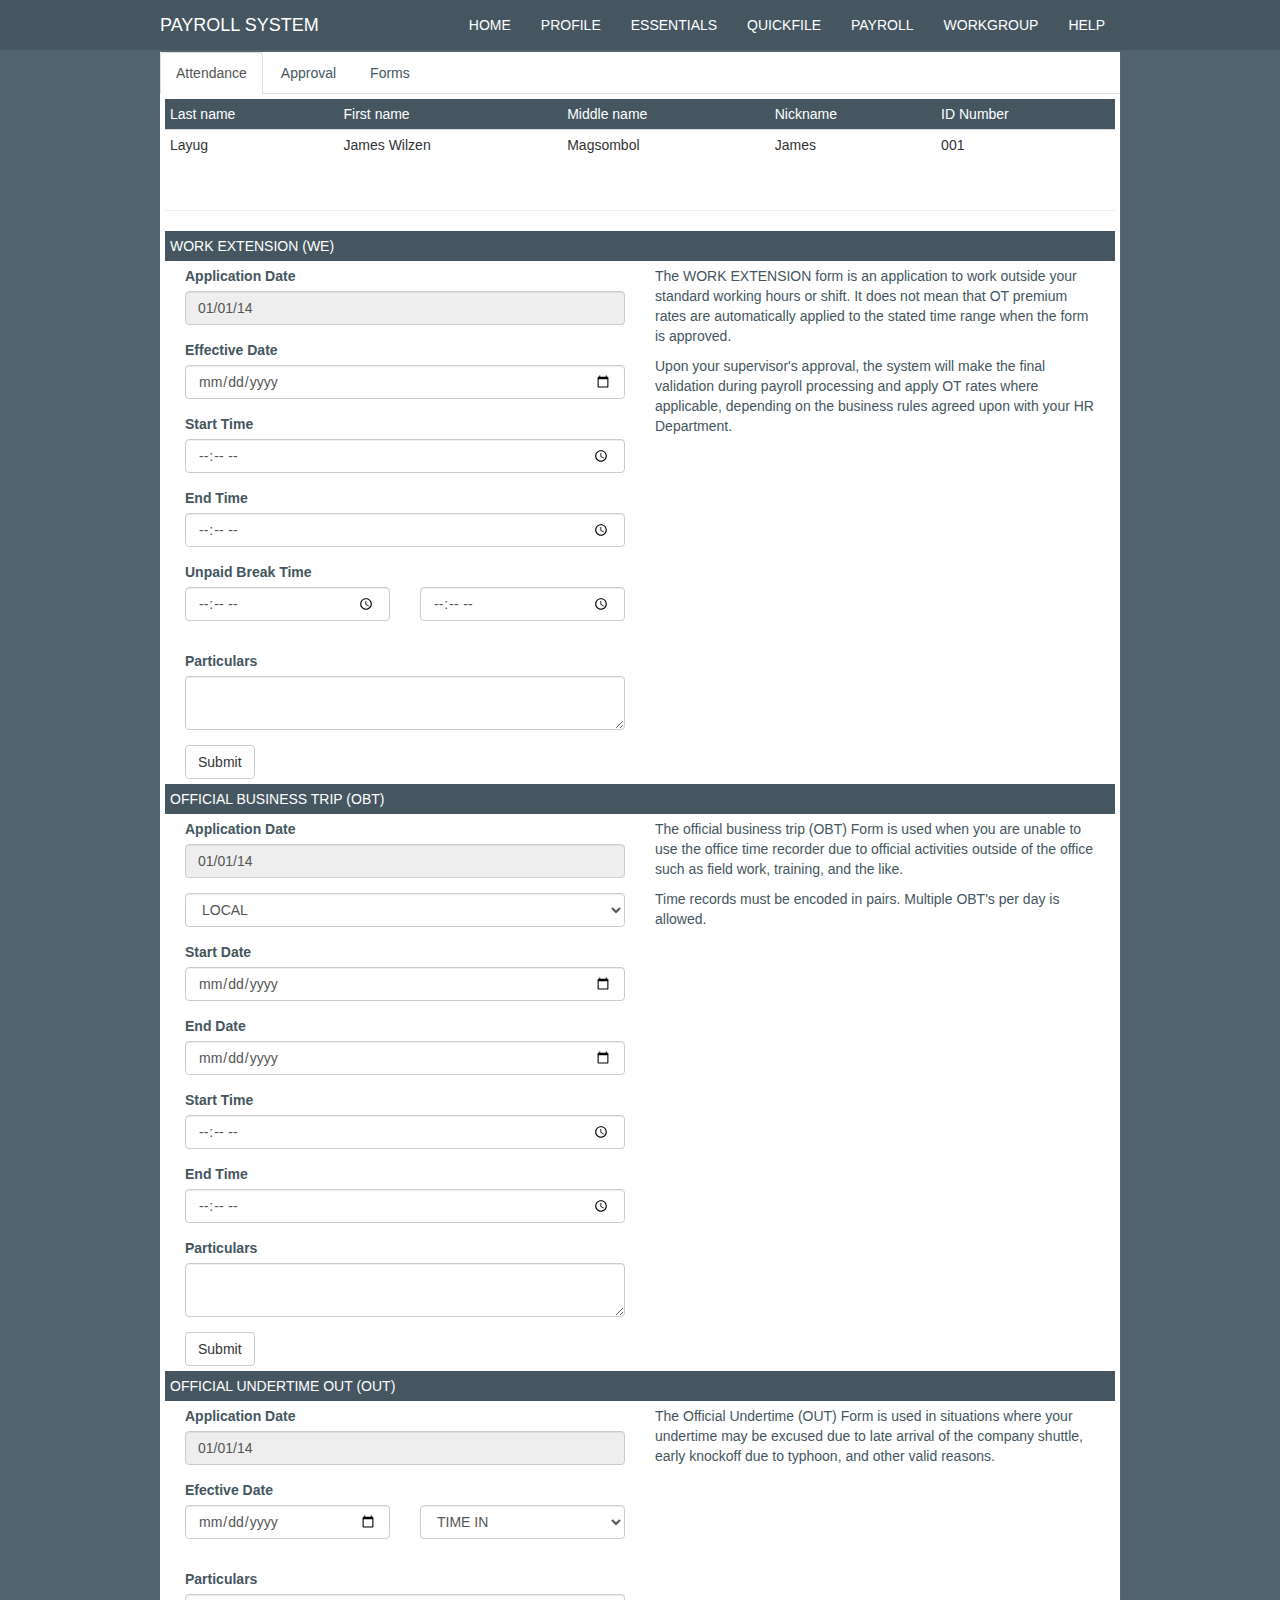
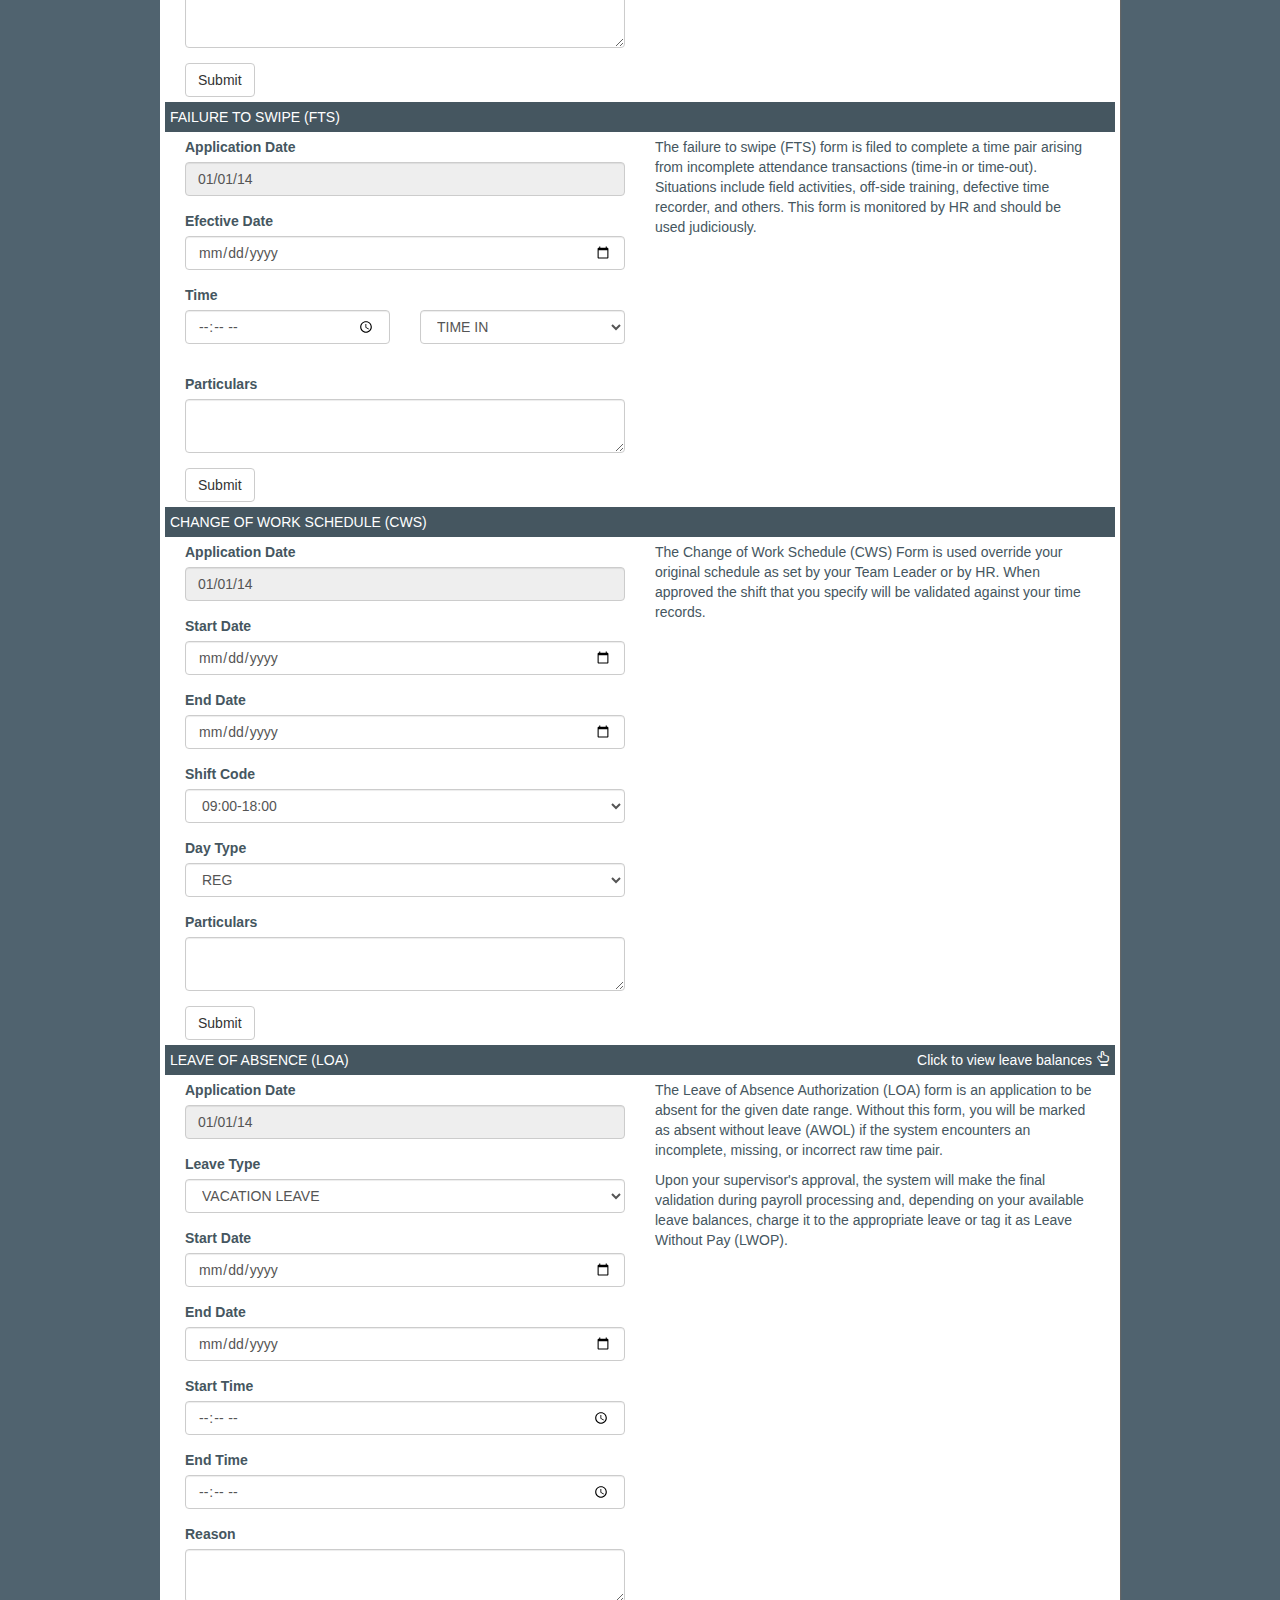
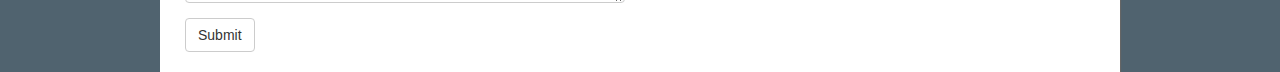
<file: PayrollSystem/quickfile.html>
﻿<!DOCTYPE html>
<html>
<head>
    <title>Payroll System</title>
    <meta name="viewport" content="width=device-width, initial-scale=1.0">
    <link href="_/css/bootstrap.css" rel="stylesheet">
    <link href="_/css/main.css" rel="stylesheet">
</head>
<body>
    <nav class="navbar navbar-default" role="navigation">
        <div class="container">
            <div class="navbar-header">
                <button type="button" class="navbar-toggle" data-toggle="collapse" data-target=".navbar-ex1-collapse">
                    <span class="sr-only">Toggle navigation</span>
                    <span class="icon-bar"></span>
                    <span class="icon-bar"></span>
                    <span class="icon-bar"></span>
                </button>
                <a class="navbar-brand" href="#">PAYROLL SYSTEM</a>
            </div>

            <!-- Collect the nav links, forms, and other content for toggling -->
            <div class="collapse navbar-collapse navbar-ex1-collapse">

                <ul class="nav navbar-nav navbar-right">
                    <li class=""><a href="welcome.html">HOME</a></li>
                    <li class=""><a href="#">PROFILE</a></li>
                    <li class=""><a href="#">ESSENTIALS</a></li>
                    <li class=""><a href="quickfile.html">QUICKFILE</a></li>
                    <li class=""><a href="#">PAYROLL</a></li>
                    <li class=""><a href="#">WORKGROUP</a></li>
                    <li class=""><a href="#">HELP</a></li>
                    <!--<li class=""><a href="#" style="text-decoration:underline">jwlayug</a></li>-->
                </ul>
            </div><!-- /.navbar-collapse -->
        </div>
    </nav>
    <div class="container">
        <div class="welcome-content">
            <div class="bs-example bs-example-tabs">
                <ul id="myTab" class="nav nav-tabs">
                    <li class="active"><a href="#attendance" data-toggle="tab">Attendance</a></li>
                    <li><a href="#approval" data-toggle="tab">Approval</a></li>
                    <li><a href="#forms" data-toggle="tab">Forms</a></li>
                    <!---<li><a href="#change" data-toggle="tab">Change Approver</a></li>-->
                   <!--- <li><a href="#batch" data-toggle="tab">Batch Approve</a></li>-->
                </ul>
                <div class="data">
                    <div class="table-responsive">
                        <table class="table table-justified table-condensed qtable">
                            <thead>
                                <tr>
                                    <td>Last name</td>
                                    <td>First name</td>
                                    <td>Middle name</td>
                                    <td>Nickname</td>
                                    <td>ID Number</td>
                                </tr>
                            </thead>
                            <tr>
                                <td>Layug</td>
                                <td>James Wilzen</td>
                                <td>Magsombol</td>
                                <td>James</td>
                                <td>001</td>
                            </tr>
                        </table>
                    </div>
                </div>
                <div id="myTabContent" class="tab-content mytab-content">
                    <hr />
                    <div class="tab-pane fade in active" id="attendance">

                        <div class="qhead ">
                            WORK EXTENSION (WE)
                          
                        </div>
                        <div class="qbody clearfix">
                            <div class="col-md-6">

                                <form role="form" class="">
                                    <div class="form-group">
                                        <label for="1">Application Date</label>
                                        <input type="text" class="form-control" id="1" disabled value="01/01/14">
                                    </div>
                                    <div class="form-group">
                                        <label for="2">Effective Date</label>
                                        <input type="date" name="" id="input" class="form-control" value="" required="required" title="">
                                    </div>

                                    <div class="form-group">
                                        <label for="2">Start Time</label>
                                        <input type="time" name="" id="input" class="form-control" value="" required="required" title="">
                                    </div>

                                    <div class="form-group">
                                        <label for="2">End Time</label>
                                        <input type="time" name="" id="input" class="form-control" value="" required="required" title="">
                                    </div>

                                    <div class="form-group">
                                        <label for="2">Unpaid Break Time</label>
                                        <div class="row">
                                            <div class="col-md-6">
                                                <input type="time" name="" id="input" class="form-control" value="" required="required" title="">
                                            </div>
                                            <div class="col-md-6">
                                                <div class="form-group">
                                                    <input type="time" name="" id="input" class="form-control" value="" required="required" title="">
                                                </div>
                                            </div>
                                        </div>
                                    </div>

                                    <div class="form-group">
                                        <label for="2">Particulars</label>
                                        <textarea cols="55" class="form-control"></textarea>
                                    </div>
                                    
                                    <button type="submit" class="btn btn-default">Submit</button>
                                </form>


                            </div>
                            <div class="col-md-6">
                                <p>
                                    The WORK EXTENSION form is an application to work outside your standard working hours or shift. It does not mean that OT
                                    premium rates are automatically applied to the stated time range when the form is approved.
                                </p>
                                <p>
                                    Upon your supervisor's approval, the system will make the final validation during payroll processing and apply
                                    OT rates where applicable, depending on the business rules agreed upon with your HR Department.
                                </p>
                            </div>
                        </div>




                        <div class="qhead ">
                           OFFICIAL BUSINESS TRIP (OBT)

                        </div>
                        <div class="qbody clearfix">
                            <div class="col-md-6">

                                <form role="form" class="">
                                    <div class="form-group">
                                        <label for="1">Application Date</label>
                                        <input type="text" class="form-control" id="1" disabled value="01/01/14">
                                    </div>

                                    <div class="form-group">
                                        <select class="form-control">
                                            <option>LOCAL</option>
                                            <option>OFFSHORE TRAINING</option>
                                        </select>
                                    </div>
                                    

                                    <div class="form-group">
                                        <label for="2">Start Date</label>
                                        <input type="date" name="" id="input" class="form-control" value="" required="required" title="">
                                    </div>

                                    <div class="form-group">
                                        <label for="2">End Date</label>
                                        <input type="date" name="" id="input" class="form-control" value="" required="required" title="">
                                    </div>


                                    <div class="form-group">
                                        <label for="2">Start Time</label>
                                        <input type="time" name="" id="input" class="form-control" value="" required="required" title="">
                                    </div>

                                    <div class="form-group">
                                        <label for="2">End Time</label>
                                        <input type="time" name="" id="input" class="form-control" value="" required="required" title="">
                                    </div>

                                    <div class="form-group">
                                        <label for="2">Particulars</label>
                                        <textarea cols="55" class="form-control"></textarea>
                                    </div>

                                    <button type="submit" class="btn btn-default">Submit</button>
                                </form>



                            </div>
                            <div class="col-md-6">
                                <p>
                                   The official business trip (OBT) Form is used when you are unable to use the office time recorder due to official
                                    activities outside of the office such as field work, training, and the like.
                                </p>
                                <p>
                                    Time records must be encoded in pairs. Multiple OBT's per day is allowed.
                                </p>
                            </div>
                        </div>



                        <div class="qhead ">
                            OFFICIAL UNDERTIME OUT (OUT)

                        </div>
                        <div class="qbody clearfix">
                            <div class="col-md-6">

                                <form role="form" class="">
                                    <div class="form-group">
                                        <label for="1">Application Date</label>
                                        <input type="text" class="form-control" id="1" disabled value="01/01/14">
                                    </div>

                                   

                                    <div class="form-group">
                                        <label for="2">Efective Date</label>
                                        <div class="row">
                                            <div class="col-md-6">
                                                <input type="date" name="" id="input" class="form-control" value="" required="required" title="">
                                            </div>
                                            <div class="col-md-6">
                                                <div class="form-group">
                                                    <select class="form-control">
                                                        <option>TIME IN</option>
                                                        <option>TIME OUT</option>
                                                    </select>
                                                </div>
                                            </div>
                                        </div>
                                    </div>

                                    <div class="form-group">
                                        <label for="2">Particulars</label>
                                        <textarea cols="55" class="form-control"></textarea>
                                    </div>

                                    <button type="submit" class="btn btn-default">Submit</button>
                                </form>


                            </div>
                            <div class="col-md-6">
                                <p>
                                    The Official Undertime (OUT) Form is used in situations where your undertime may be excused due to late arrival of the company shuttle,
                                    early knockoff due to typhoon, and other valid reasons.
                                </p>
                            </div>
                        </div>


                        <div class="qhead ">
                            FAILURE TO SWIPE (FTS)

                        </div>
                        <div class="qbody clearfix">
                            <div class="col-md-6">

                                <form role="form" class="">
                                    <div class="form-group">
                                        <label for="1">Application Date</label>
                                        <input type="text" class="form-control" id="1" disabled value="01/01/14">
                                    </div>

                                    <div class="form-group">
                                        <label for="2">Efective Date</label>
                                       
                                                <input type="date" name="" id="input" class="form-control" value="" required="required" title="">
                                            
                                           
                                        
                                    </div>

                                    <div class="form-group">
                                        <label for="2">Time</label>
                                        <div class="row">
                                            <div class="col-md-6">
                                                <input type="time" name="" id="input" class="form-control" value="" required="required" title="">
                                            </div>
                                            <div class="col-md-6">
                                                <div class="form-group">
                                                    <select class="form-control">
                                                        <option>TIME IN</option>
                                                        <option>TIME OUT</option>
                                                        <option>BREAK IN</option>
                                                        <option>BREAK OUT</option>
                                                    </select>
                                                </div>
                                            </div>
                                        </div>
                                    </div>

                                    <div class="form-group">
                                        <label for="2">Particulars</label>
                                        <textarea cols="55" class="form-control"></textarea>
                                    </div>

                                    <button type="submit" class="btn btn-default">Submit</button>
                                </form>


                            </div>
                            <div class="col-md-6">
                                <p>
                                    The failure to swipe (FTS) form is filed to complete a time pair arising from incomplete attendance transactions
                                    (time-in or time-out). Situations include field activities, off-side training, defective time recorder, and others.
                                    This form is monitored by HR and should be used judiciously.
                                </p>
                            </div>
                        </div>



                        <div class="qhead ">
                            CHANGE OF WORK SCHEDULE (CWS)

                        </div>
                        <div class="qbody clearfix">
                            <div class="col-md-6">

                                <form role="form" class="">
                                    <div class="form-group">
                                        <label for="1">Application Date</label>
                                        <input type="text" class="form-control" id="1" disabled value="01/01/14">
                                    </div>

                                    

                                    <div class="form-group">
                                        <label for="2">Start Date</label>
                                        <input type="date" name="" id="input" class="form-control" value="" required="required" title="">
                                    </div>

                                    <div class="form-group">
                                        <label for="2">End Date</label>
                                        <input type="date" name="" id="input" class="form-control" value="" required="required" title="">
                                    </div>

                                    <div class="form-group">
                                        <label for="2">Shift Code</label>
                                        <select class="form-control">
                                            <option>09:00-18:00</option>
                                            <option>9:30-18:30</option>
                                        </select>
                                    </div>


                                    <div class="form-group">
                                        <label for="2">Day Type</label>
                                        <select class="form-control">
                                            <option>REG</option>
                                            <option>OFF</option>
                                            <option>RES</option>
                                        </select>
                                    </div>

                                    <div class="form-group">
                                        <label for="2">Particulars</label>
                                        <textarea cols="55" class="form-control"></textarea>
                                    </div>

                                    <button type="submit" class="btn btn-default">Submit</button>
                                </form>


                            </div>
                            <div class="col-md-6">
                                <p>
                                    The Change of Work Schedule (CWS) Form is used override your original schedule as set by your Team Leader or by HR.
                                    When approved the shift that you specify will be validated against your time records.
                                </p>
                            </div>
                        </div>



                        <div class="qhead ">
                            LEAVE OF ABSENCE (LOA)
                            <div class="viewbalance pull-right">
                                <a href="#" data-toggle="modal" data-target="#myModal"> Click to view leave balances <span class="glyphicon glyphicon-hand-up"></span> </a>
                            </div>

                        </div>
                        <div class="qbody clearfix">
                            <div class="col-md-6">

                                <form role="form" class="">
                                    <div class="form-group">
                                        <label for="1">Application Date</label>
                                        <input type="text" class="form-control" id="1" disabled value="01/01/14">
                                    </div>

                                 
                                    <div class="form-group">
                                        <label for="2">Leave Type</label>
                                        <select class="form-control">
                                            <option>VACATION LEAVE</option>
                                            <option>--</option>
                                            <option>--</option>
                                        </select>
                                    </div>

                                    <div class="form-group">
                                        <label for="2">Start Date</label>
                                        <input type="date" name="" id="input" class="form-control" value="" required="required" title="">
                                    </div>

                                    <div class="form-group">
                                        <label for="2">End Date</label>
                                        <input type="date" name="" id="input" class="form-control" value="" required="required" title="">
                                    </div>


                                    <div class="form-group">
                                        <label for="2">Start Time</label>
                                        <input type="time" name="" id="input" class="form-control" value="" required="required" title="">
                                    </div>

                                    <div class="form-group">
                                        <label for="2">End Time</label>
                                        <input type="time" name="" id="input" class="form-control" value="" required="required" title="">
                                    </div>

                                    <div class="form-group">
                                        <label for="2">Reason</label>
                                        <textarea cols="55" class="form-control"></textarea>
                                    </div>

                                    <button type="submit" class="btn btn-default">Submit</button>
                                </form>



                              

                                <div id="myModal" class="modal fade" tabindex="-1" role="dialog" aria-labelledby="myModalLabel" aria-hidden="true">
                                    <div class="modal-dialog">
                                        <div class="modal-content">

                                            <div class="modal-header">
                                                <button type="button" class="close" data-dismiss="modal" aria-hidden="true">×</button>
                                                <h4 class="modal-title" id="myModalLabel">Payroll Summary</h4>
                                            </div>
                                            <div class="modal-body">
                                                <div class="table-responsive">
                                                    <table class="table table-justified table-striped qtable">
                                                        <thead>
                                                        <td>Leave Type</td>
                                                        <td>Accured</td>
                                                        <td>Alloted</td>
                                                        <td>Earned</td>
                                                        <td>Availed</td>
                                                        <td>Balance</td>
                                                        <td>Convertible</td>
                                                        <td>Tax Exempt</td>
                                                        <td>Unprocessed</td>
                                                        <td>With Pay</td>
                                                        <td>Without Pay</td>
                                                        </thead>
                                                        <tr>
                                                            <td>Vacation leave</td>
                                                            <td>0</td>
                                                            <td>0</td>
                                                            <td>0</td>
                                                            <td>0</td>
                                                            <td>0</td>
                                                            <td>0</td>
                                                            <td>0</td>
                                                            <td>0</td>
                                                            <td>0</td>
                                                            <td>0</td>
                                                        </tr>
                                                        <tr>
                                                            <td>Sick leave</td>
                                                            <td>0</td>
                                                            <td>0</td>
                                                            <td>0</td>
                                                            <td>0</td>
                                                            <td>0</td>
                                                            <td>0</td>
                                                            <td>0</td>
                                                            <td>0</td>
                                                            <td>0</td>
                                                            <td>0</td>
                                                        </tr>

                                                        <tr>
                                                            <td>Maternity leave</td>
                                                            <td>0</td>
                                                            <td>0</td>
                                                            <td>0</td>
                                                            <td>0</td>
                                                            <td>0</td>
                                                            <td>0</td>
                                                            <td>0</td>
                                                            <td>0</td>
                                                            <td>0</td>
                                                            <td>0</td>
                                                        </tr>

                                                        <tr>
                                                            <td>Paternity leave</td>
                                                            <td>0</td>
                                                            <td>0</td>
                                                            <td>0</td>
                                                            <td>0</td>
                                                            <td>0</td>
                                                            <td>0</td>
                                                            <td>0</td>
                                                            <td>0</td>
                                                            <td>0</td>
                                                            <td>0</td>
                                                        </tr>

                                                        <tr>
                                                            <td>SSS Sick leave</td>
                                                            <td>0</td>
                                                            <td>0</td>
                                                            <td>0</td>
                                                            <td>0</td>
                                                            <td>0</td>
                                                            <td>0</td>
                                                            <td>0</td>
                                                            <td>0</td>
                                                            <td>0</td>
                                                            <td>0</td>
                                                        </tr>

                                                        <tr>
                                                            <td>Bereavement leave</td>
                                                            <td>0</td>
                                                            <td>0</td>
                                                            <td>0</td>
                                                            <td>0</td>
                                                            <td>0</td>
                                                            <td>0</td>
                                                            <td>0</td>
                                                            <td>0</td>
                                                            <td>0</td>
                                                            <td>0</td>
                                                        </tr>

                                                        <tr>
                                                            <td>Birthday leave</td>
                                                            <td>0</td>
                                                            <td>0</td>
                                                            <td>0</td>
                                                            <td>0</td>
                                                            <td>0</td>
                                                            <td>0</td>
                                                            <td>0</td>
                                                            <td>0</td>
                                                            <td>0</td>
                                                            <td>0</td>
                                                        </tr>


                                                    </table>
                                                </div>
                                            </div>
                                            <div class="modal-footer">
                                                <button type="button" class="btn btn-default" data-dismiss="modal">Close</button>
                                            </div>

                                        </div><!-- /.modal-content -->
                                    </div><!-- /.modal-dialog -->
                                </div>














                            </div>
                            <div class="col-md-6">
                                <p>
                                    The Leave of Absence Authorization (LOA) form is an application to be absent for the given date range. Without this
                                     form, you will be marked as absent without leave (AWOL) if the system encounters an incomplete, missing, or
                                     incorrect raw time pair.
                                </p>
                                <p>
                                    Upon your supervisor's approval, the system will make the final validation during payroll processing and,
                                     depending on your available leave balances, charge it to the appropriate leave or tag it as Leave Without Pay (LWOP).
                                </p>
                            </div>
                        </div>

                    </div>
                    <div class="tab-pane fade" id="approval">
                        

                        <div class="qforms clearfix">
                            <form role="form" class="aform">





                                <div class="form-group">
                                    <div class="col-md-2">
                                        <label for="2">Form Type</label>
                                        <select class="form-control">
                                            <option>--</option>
                                            <option>--</option>
                                            <option>--</option>
                                        </select>
                                    </div>
                                </div>

                                <div class="form-group">
                                    <div class="col-md-2">
                                        <label for="2">Action</label>
                                        <select class="form-control">
                                            <option>--</option>
                                            <option>--</option>
                                            <option>--</option>
                                        </select>
                                    </div>
                                </div>



                                <div class="form-group">
                                    <div class="col-md-5">
                                        <label for="2">Date Range</label>
                                        <div class="input-group">
                                            <div class="row">
                                                <div class="col-md-12">
                                                    <div class="input-group">
                                                        <div class="input-group-btn">
                                                            <div class="row">
                                                                <div class="col-md-6">
                                                                    <input type="date" class="form-control" value="" />
                                                                    <p class="btn">to</p>
                                                                </div>
                                                                <div class="col-md-6 col-push-1">
                                                                    <input type="date" class="form-control" value="" />
                                                                </div>
                                                            </div>
                                                        </div>
                                                    </div>
                                                </div>
                                            </div>
                                        </div>
                                    </div>
                                </div>



                                <div class="form-group">
                                    <div class="col-md-3">
                                        <label for="2">Types of Search</label><br />
                                        <button type="submit" class="btn btn-default">Search</button>
                                        <div class="btn-group">
                                            <button class="btn btn-xs">T</button>
                                            <button class="btn btn-xs">W</button>
                                            <button class="btn btn-xs">M</button>
                                            <button class="btn btn-xs">P</button>
                                        </div>
                                    </div>
                                </div>


                            </form>

                            <div class="clearfix"></div>


                            <div class="row">
                                <div class="col-md-6">
                                    <div class="data-2">
                                        <table class="table table-justified table-condensed table-striped table-hover qtable">
                                            <thead>
                                                <tr>
                                                    <td>Employee</td>
                                                    <td>Effective Date</td>
                                                    <td>Type</td>
                                                </tr>
                                            </thead>
                                            <tr>
                                                <td>Layug James Wilzen</td>
                                                <td>01/01/14</td>
                                                <td>OUT</td>
                                            </tr>

                                            <tr>
                                                <td>Layug James Wilzen</td>
                                                <td>01/01/14</td>
                                                <td>OUT</td>
                                            </tr>
                                            <tr>
                                                <td>Layug James Wilzen</td>
                                                <td>01/01/14</td>
                                                <td>OUT</td>
                                            </tr>
                                            <tr>
                                                <td>Layug James Wilzen</td>
                                                <td>01/01/14</td>
                                                <td>OUT</td>
                                            </tr>
                                            <tr>
                                                <td>Layug James Wilzen</td>
                                                <td>01/01/14</td>
                                                <td>OUT</td>
                                            <tr>
                                                <td>Layug James Wilzen</td>
                                                <td>01/01/14</td>
                                                <td>OUT</td>
                                            </tr>

                                        </table>
                                    </div>
                                </div>
                                <div class="col-md-6 ">
                                    <div class="get">
                                        <form role="form" class="">
                                            <div class="form-group">
                                                <label for="1">Reference</label>
                                                <input type="text" class="form-control" id="1" disabled value="001">
                                            </div>

                                            <div class="form-group">
                                                <label for="1">Employee</label>
                                                <input type="text" class="form-control" id="1" disabled value="Layug James Wilzen">
                                            </div>

                                            <div class="form-group">
                                                <label for="1">Date Filed</label>
                                                <input type="text" class="form-control" id="1" disabled value="01/01/14">
                                            </div>

                                            <div class="form-group">
                                                <label for="1">Form Type</label>
                                                <input type="text" class="form-control" id="1" disabled value="OB">
                                            </div>

                                            <div class="form-group">
                                                <label for="1">Effective Date</label>
                                                <input type="text" class="form-control" id="1" disabled value="01/01/14">
                                            </div>


                                            <div class="form-group">
                                                <label for="1">Time In</label>
                                                <input type="text" class="form-control" id="1" disabled value="13:00">
                                            </div>

                                            <div class="form-group">
                                                <label for="1">Time Out</label>
                                                <input type="text" class="form-control" id="1" disabled value="15:00">
                                            </div>


                                            <div class="form-group">
                                                <label for="1">Particulars</label>
                                                <input type="text" class="form-control" id="1" disabled value="My Payroll Training">
                                            </div>






                                            <div class="form-group">
                                                <label for="2">Reason</label>
                                                <textarea cols="55" class="form-control"></textarea>
                                            </div>

                                            <button type="submit" class="btn btn-primary">Submit</button>
                                        </form>
                                    </div>
                                </div>



                            </div>










                        </div>


                        </div>
                    <div class="tab-pane fade" id="forms">
                        
                        <div class="qforms clearfix">
                            <form role="form" class="aform">
                               

                               

                                <div class="form-group">
                                    <div class="col-md-4">
                                        <label for="2">Form Type</label>
                                        <select class="form-control">
                                            <option>--</option>
                                            <option>--</option>
                                            <option>--</option>
                                        </select>
                                    </div>
                                </div>



                                <div class="form-group">
                                    <div class="col-md-5">
                                        <label for="2">Date Range</label>
                                        <div class="input-group">
                                            <div class="row">
                                                <div class="col-md-12">
                                                    <div class="input-group">
                                                        <div class="input-group-btn">
                                                            <div class="row">
                                                                <div class="col-md-6">
                                                                    <input type="date" class="form-control" value="" />
                                                                    <p class="btn">to</p>
                                                                </div>
                                                                <div class="col-md-6 col-push-1">
                                                                    <input type="date" class="form-control" value="" />
                                                                </div>
                                                            </div>
                                                        </div>
                                                    </div>
                                                </div>
                                            </div>
                                        </div>
                                    </div>
                                </div>



                                <div class="form-group">
                                    <div class="col-md-3">
                                        <label for="2">Types of Search</label><br />
                                        <button type="submit" class="btn btn-default">Search</button>
                                        <div class="btn-group">
                                            <button class="btn btn-xs">T</button>
                                            <button class="btn btn-xs">W</button>
                                            <button class="btn btn-xs">M</button>
                                            <button class="btn btn-xs">P</button>
                                        </div>
                                    </div>
                                </div>
                           



                                
                            </form>

                            <div class="clearfix"></div>


                            <div class="row">
                                <div class="col-md-6">
                                <div class="data-2">
                                    <table class="table table-justified table-condensed table-striped table-hover qtable">
                                        <thead>
                                            <tr>
                                                <td>Effective Date</td>
                                                <td>Type</td>
                                                <td>Status</td>
                                            </tr>
                                        </thead>
                                        <tr>
                                            <td>01/01/14</td>
                                            <td>OUT</td>
                                            <td>Pending</td>
                                        </tr>

                                        <tr>
                                            <td>01/01/14</td>
                                            <td>OUT</td>
                                            <td>Pending</td>
                                        </tr>

                                        <tr>
                                            <td>01/01/14</td>
                                            <td>OUT</td>
                                            <td>Pending</td>
                                        </tr>

                                        <tr>
                                            <td>01/01/14</td>
                                            <td>OUT</td>
                                            <td>Pending</td>
                                        </tr>

                                        <tr>
                                            <td>01/01/14</td>
                                            <td>OUT</td>
                                            <td>Pending</td>
                                        </tr>
                                    </table>
                                </div>
                                </div>
                                <div class="col-md-6 ">
                                    <div class="get">
                                        <form role="form" class="">
                                            <div class="form-group">
                                                <label for="1">Reference</label>
                                                <input type="text" class="form-control" id="1" disabled value="001">
                                            </div>

                                            <div class="form-group">
                                                <label for="1">Date Filed</label>
                                                <input type="text" class="form-control" id="1" disabled value="01/01/14">
                                            </div>

                                            <div class="form-group">
                                                <label for="1">Form Type</label>
                                                <input type="text" class="form-control" id="1" disabled value="OB">
                                            </div>

                                            <div class="form-group">
                                                <label for="1">Details</label>
                                                <input type="text" class="form-control" id="1" disabled value="01/01/14 | 1 day | 08:00 - 17:00">
                                            </div>

                                            <div class="form-group">
                                                <label for="1">Particulars</label>
                                                <input type="text" class="form-control" id="1" disabled value="My Payroll Training">
                                            </div>

                                            <div class="form-group">
                                                <label for="1">Date Approved</label>
                                                <input type="text" class="form-control" id="1" disabled value="01/01/14">
                                            </div>

                                            <div class="form-group">
                                                <label for="1">Date Time</label>
                                                <input type="text" class="form-control" id="1" disabled value="13:00">
                                            </div>

                                            <div class="form-group">
                                                <label for="1">Reason</label>
                                                <input type="text" class="form-control" id="1" disabled value="Reason">
                                            </div>


                                            

                                            <div class="form-group">
                                                <label for="2">Reason to Cancel</label>
                                                <textarea cols="55" class="form-control"></textarea>
                                            </div>
                                            <div class="btn-group">
                                                <button type="submit" class="btn btn-primary">Approve</button>
                                                <button type="submit" class="btn btn-primary">Disapprove</button>
                                            </div>
                                        </form>
                                    </div>
                                </div>
                           


                            </div>





                        </div>





                    </div>




                    <div class="tab-pane fade" id="change">
                        <p>4</p>
                    </div>
                    <div class="tab-pane fade" id="batch">
                        <p>5</p>
                    </div>

                </div>
            </div>
        </div>


    </div>

    <script src="_/js/bootstrap.js"></script>
    <script src="_/js/main.js"></script>
    <script type="text/javascript">

    </script>

</body>
</html>
</file>
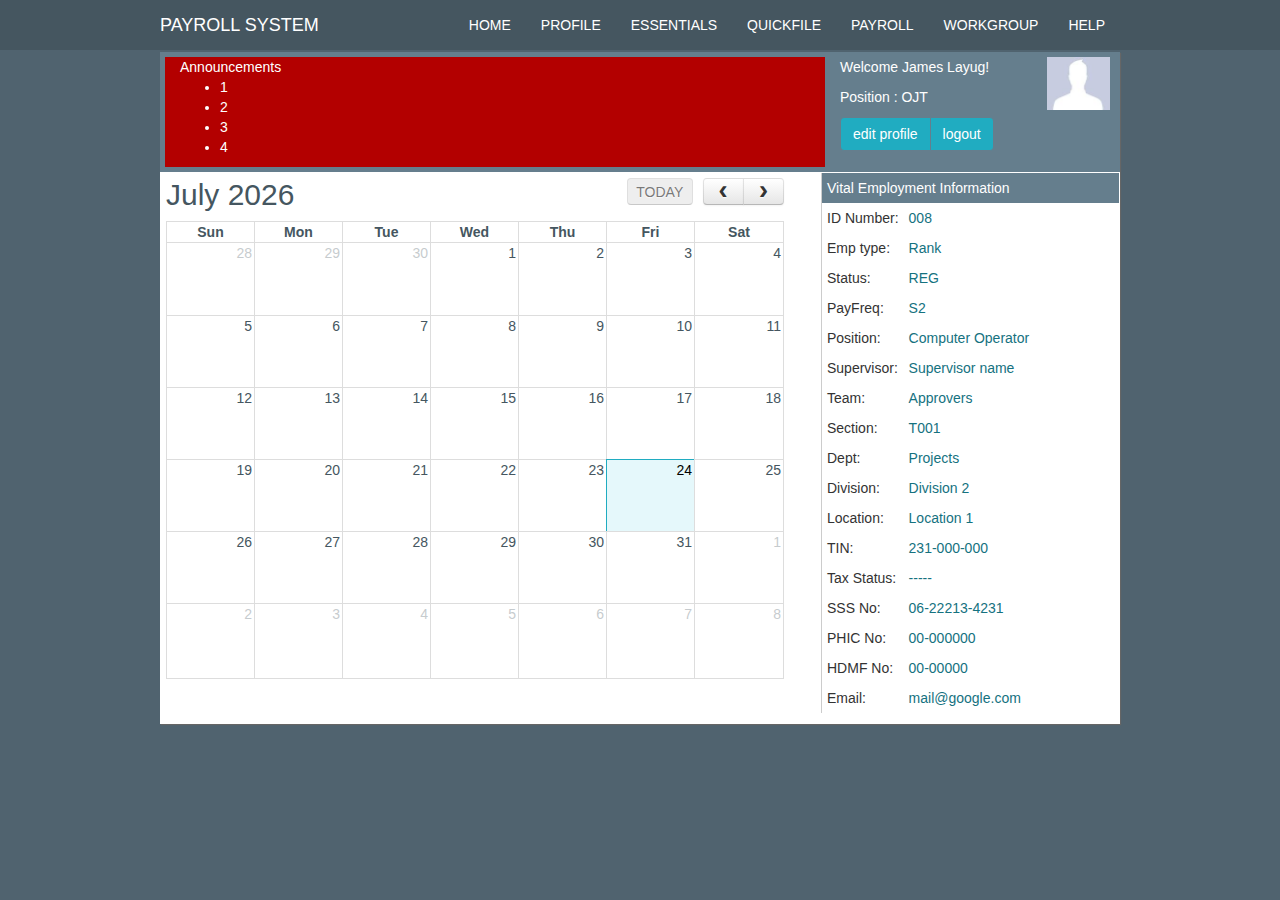
<file: PayrollSystem/welcome.html>
﻿<!DOCTYPE html>
<html>
<head>
    <title>Payroll System</title>
    <meta name="viewport" content="width=device-width, initial-scale=1.0">
    <link href="_/css/bootstrap.css" rel="stylesheet">
    <link href="_/css/fullcalendar.css" rel="stylesheet">
    <link href="_/css/fullcalendar.print.css" rel="stylesheet">
    <link href="_/css/main.css" rel="stylesheet">
</head>
<body>
    <nav class="navbar navbar-default" role="navigation">
        <div class="container">
            <div class="navbar-header">
                <button type="button" class="navbar-toggle" data-toggle="collapse" data-target=".navbar-ex1-collapse">
                    <span class="sr-only">Toggle navigation</span>
                    <span class="icon-bar"></span>
                    <span class="icon-bar"></span>
                    <span class="icon-bar"></span>
                </button>
                <a class="navbar-brand" href="#">PAYROLL SYSTEM</a>
            </div>

            <!-- Collect the nav links, forms, and other content for toggling -->
            <div class="collapse navbar-collapse navbar-ex1-collapse">
                
                <ul class="nav navbar-nav navbar-right">
                    <li class=""><a href="welcome.html">HOME</a></li>
                    <li class=""><a href="#">PROFILE</a></li>
                    <li class=""><a href="#">ESSENTIALS</a></li>
                    <li class=""><a href="quickfile.html">QUICKFILE</a></li>
                  <li class=""><a href="#">PAYROLL</a></li>
                  <li class=""><a href="#">WORKGROUP</a></li>
                  <li class=""><a href="#">HELP</a></li>
                  <!--<li class=""><a href="#" style="text-decoration:underline">jwlayug</a></li>-->
                </ul> 
            </div><!-- /.navbar-collapse -->
        </div>
    </nav>
    <div class="container">
        <div class="welcome-content">
            <div class="greet">
             
                

                <div class="container">
                    <div class="row">
                        <div class="announcements col-md-8">
                            Announcements
                            <ul>
                                <li>1</li>
                                <li>2</li>
                                <li>3</li>
                                <li>4</li>
                            </ul>
                        </div>
                        <div class="col-md-4">
                            <div class="row">
                                
                                <div class="ac col-md-7" >
                                    <p class="">Welcome James Layug!</p>
                                    <p class="">Position : OJT</p>
                                    <!--<ul class="nav nav-pills nav-stacked mynav">
                                        <li><a href="#">Edit Profile</a></li>
                                        <li><a href="#">Logout</a></li>
                                    </ul>
                                     -->
                                    <div class="btn-group">
                                        <button class="btn btn-primary">edit profile</button><button class="btn btn-primary">logout</button>
                                    </div>

                                </div>

                                <div class="img col-md-4">
                                    <img src="images/photo.jpeg" alt="" class="ap img" />
                                </div>
                            </div>
                        </div>
                    </div>
                </div>
            </div>
            <div class="row">
                <div class="col-md-8">
                    <div id='calendar'></div>
                </div>
                <div class="col-md-4">
                    <div class="account-info">
                        <div class="vital-info">
                            Vital Employment Information
                        </div>
                        <table class="mytable">
                            <tbody>
                                <tr>
                                    <td>ID Number:</td>
                                    <td>008</td>

                                </tr>
                                <tr>
                                    <td>Emp type:</td>
                                    <td>Rank</td>

                                </tr>

                                <tr>
                                    <td>Status:</td>
                                    <td>REG</td>

                                </tr>

                                <tr>
                                    <td>PayFreq:</td>
                                    <td>S2</td>

                                </tr>

                                <tr>
                                    <td>Position:</td>
                                    <td>Computer Operator</td>

                                </tr>

                                <tr>
                                    <td>Supervisor:</td>
                                    <td>Supervisor name</td>

                                </tr>

                                <tr>
                                    <td>Team:</td>
                                    <td>Approvers</td>

                                </tr>

                                <tr>
                                    <td>Section:</td>
                                    <td>T001</td>

                                </tr>

                                <tr>
                                    <td>Dept:</td>
                                    <td>Projects</td>

                                </tr>

                                <tr>
                                    <td>Division:</td>
                                    <td>Division 2</td>

                                </tr>

                                <tr>
                                    <td>Location:</td>
                                    <td>Location 1</td>

                                </tr>

                                <tr>
                                    <td>TIN:</td>
                                    <td>231-000-000</td>

                                </tr>

                                <tr>
                                    <td>Tax Status:</td>
                                    <td>-----</td>

                                </tr>

                                <tr>
                                    <td>SSS No:</td>
                                    <td>06-22213-4231</td>

                                </tr>

                                <tr>
                                    <td>PHIC No:</td>
                                    <td>00-000000</td>

                                </tr>

                                <tr>
                                    <td>HDMF No:</td>
                                    <td>00-00000</td>

                                </tr>
                                <tr>
                                    <td>Email:</td>
                                    <td>mail@google.com</td>

                                </tr>



                            </tbody>
                        </table>
                        
                    </div>
                </div>
            </div>
        </div>


    </div>

    <script src="_/js/bootstrap.js"></script>
    <script src="_/js/jquery-ui.custom.min.js"></script>
    <script src="_/js/fullcalendar.js"></script>
    <script src="_/js/jstz.min.js"></script>
    <script src="_/js/gcal.js"></script>
    <script src="_/js/main.js"></script>
    <script type="text/javascript">

    </script>

</body>
</html>
</file>
<file: PayrollSystem/_/css/main.css>
﻿body {
  background-color: #50636f;
}
.btn-primary {
  background-color: #20acc1;
  border-color: #657e8d;
}
.btn-primary:hover {
  background-color: #50636f;
  border-color: #657e8d;
}
.navbar {
  background-color: #455660;
  border-radius: 0px;
  border: none;
  text-shadow: none;
  box-shadow: none;
}
.login {
  position: relative;
}
.login .login-content {
  background-color: #fff;
  border-radius: 10px;
  box-shadow: 1px 1px 1px #455660;
}
.myForm {
  margin: 20px;
}
.forgot {
  padding: 5px;
  text-decoration: underline;
}
#calendar {
  background-color: #fff;
  margin: 1px;
  padding: 5px;
  color: #455660;
}
.welcome-content {
  background-color: #fff;
  margin-top: -18px;
  padding-bottom: 10px;
  box-shadow: 1px 1px 1px #666;
}
.account-info {
  margin: 1px;
  border-left: 1px solid #ccc;
}
.greet {
  background-color: #657e8d;
  color: #fff;
  padding: 5px;
}
.announcements {
  background-color: #b30000;
}
.greets {
  width: auto;
  margin: 1px;
  color: #fff;
  text-decoration: underline;
  padding: 5px;
}
.ap {
  max-width: 80%;
  margin-left: 14px;
}
.mynav {
  background-color: rgba(255, 255, 255, 0.6);
}
.mynav li a {
  color: #198595;
}
.fc-state-highlight {
  border-color: #20acc1;
  color: #000000;
  background-color: #e5f8fb;
}
.vital-info {
  background-color: #657e8d;
  padding: 5px;
  color: #fff;
}
.mytable tr td {
  padding: 5px;
}
.mytable tr td:nth-child(2) {
  color: #15727f;
}
.tab-content {
  position: relative;
  padding: 5px;
}
.nav-tabs li a {
  color: #455660;
}
.data {
  position: relative;
  padding: 5px;
}
.qtable > thead {
  background-color: #455660;
  color: #fff;
}
.qhead {
  background-color: #455660;
  padding: 5px;
  color: #fff;
}
.qbody {
  position: relative;
  padding: 5px;
  background-color: #fff;
  color: #455660;
  border: 2px 0px solid #455660;
}
.viewbalance > a {
  color: #fff;
}
.modal-dialog {
  width: 95%;
}
.data-2 {
  position: relative;
  margin-top: 5px;
}
.table-hover > tbody > tr > td {
  cursor: pointer;
}
.get {
  border-left: 1px solid #ccc;
  color: #3a4951;
  padding: 15px;
  margin-top: 5px;
}
</file>
<file: PayrollSystem/_/css/fullcalendar.css>
/*!
 * FullCalendar v1.6.4 Stylesheet
 * Docs & License: http://arshaw.com/fullcalendar/
 * (c) 2013 Adam Shaw
 */


.fc {
	direction: ltr;
	text-align: left;
	}
	
.fc table {
	border-collapse: collapse;
	border-spacing: 0;
	}
	
html .fc,
.fc table {
	font-size: 1em;
	}
	
.fc td,
.fc th {
	padding: 0;
	vertical-align: top;
	}



/* Header
------------------------------------------------------------------------*/

.fc-header td {
	white-space: nowrap;
	}

.fc-header-left {
	width: 25%;
	text-align: left;
	}
	
.fc-header-center {
	text-align: center;
	}
	
.fc-header-right {
	width: 25%;
	text-align: right;
	}
	
.fc-header-title {
	display: inline-block;
	vertical-align: top;
	}
	
.fc-header-title h2 {
	margin-top: 0;
	white-space: nowrap;
	}
	
.fc .fc-header-space {
	padding-left: 10px;
	}
	
.fc-header .fc-button {
	margin-bottom: 1em;
	vertical-align: top;
	}
	
/* buttons edges butting together */

.fc-header .fc-button {
	margin-right: -1px;
	}
	
.fc-header .fc-corner-right,  /* non-theme */
.fc-header .ui-corner-right { /* theme */
	margin-right: 0; /* back to normal */
	}
	
/* button layering (for border precedence) */
	
.fc-header .fc-state-hover,
.fc-header .ui-state-hover {
	z-index: 2;
	}
	
.fc-header .fc-state-down {
	z-index: 3;
	}

.fc-header .fc-state-active,
.fc-header .ui-state-active {
	z-index: 4;
	}
	
	
	
/* Content
------------------------------------------------------------------------*/
	
.fc-content {
	clear: both;
	zoom: 1; /* for IE7, gives accurate coordinates for [un]freezeContentHeight */
	}
	
.fc-view {
	width: 100%;
	overflow: hidden;
	}
	
	

/* Cell Styles
------------------------------------------------------------------------*/

.fc-widget-header,    /* <th>, usually */
.fc-widget-content {  /* <td>, usually */
	border: 1px solid #ddd;
	}
	
.fc-state-highlight { /* <td> today cell */ /* TODO: add .fc-today to <th> */
	background: #fcf8e3;
	}
	
.fc-cell-overlay { /* semi-transparent rectangle while dragging */
	background: #bce8f1;
	opacity: .3;
	filter: alpha(opacity=30); /* for IE */
	}
	


/* Buttons
------------------------------------------------------------------------*/

.fc-button {
	position: relative;
	display: inline-block;
	padding: 0 .6em;
	overflow: hidden;
	height: 1.9em;
	line-height: 1.9em;
	white-space: nowrap;
	cursor: pointer;
	}
	
.fc-state-default { /* non-theme */
	border: 1px solid;
	}

.fc-state-default.fc-corner-left { /* non-theme */
	border-top-left-radius: 4px;
	border-bottom-left-radius: 4px;
	}

.fc-state-default.fc-corner-right { /* non-theme */
	border-top-right-radius: 4px;
	border-bottom-right-radius: 4px;
	}

/*
	Our default prev/next buttons use HTML entities like &lsaquo; &rsaquo; &laquo; &raquo;
	and we'll try to make them look good cross-browser.
*/

.fc-text-arrow {
	margin: 0 .1em;
	font-size: 2em;
	font-family: "Courier New", Courier, monospace;
	vertical-align: baseline; /* for IE7 */
	}

.fc-button-prev .fc-text-arrow,
.fc-button-next .fc-text-arrow { /* for &lsaquo; &rsaquo; */
	font-weight: bold;
	}
	
/* icon (for jquery ui) */
	
.fc-button .fc-icon-wrap {
	position: relative;
	float: left;
	top: 50%;
	}
	
.fc-button .ui-icon {
	position: relative;
	float: left;
	margin-top: -50%;
	*margin-top: 0;
	*top: -50%;
	}
	
/*
  button states
  borrowed from twitter bootstrap (http://twitter.github.com/bootstrap/)
*/

.fc-state-default {
	background-color: #f5f5f5;
	background-image: -moz-linear-gradient(top, #ffffff, #e6e6e6);
	background-image: -webkit-gradient(linear, 0 0, 0 100%, from(#ffffff), to(#e6e6e6));
	background-image: -webkit-linear-gradient(top, #ffffff, #e6e6e6);
	background-image: -o-linear-gradient(top, #ffffff, #e6e6e6);
	background-image: linear-gradient(to bottom, #ffffff, #e6e6e6);
	background-repeat: repeat-x;
	border-color: #e6e6e6 #e6e6e6 #bfbfbf;
	border-color: rgba(0, 0, 0, 0.1) rgba(0, 0, 0, 0.1) rgba(0, 0, 0, 0.25);
	color: #333;
	text-shadow: 0 1px 1px rgba(255, 255, 255, 0.75);
	box-shadow: inset 0 1px 0 rgba(255, 255, 255, 0.2), 0 1px 2px rgba(0, 0, 0, 0.05);
	}

.fc-state-hover,
.fc-state-down,
.fc-state-active,
.fc-state-disabled {
	color: #333333;
	background-color: #e6e6e6;
	}

.fc-state-hover {
	color: #333333;
	text-decoration: none;
	background-position: 0 -15px;
	-webkit-transition: background-position 0.1s linear;
	   -moz-transition: background-position 0.1s linear;
	     -o-transition: background-position 0.1s linear;
	        transition: background-position 0.1s linear;
	}

.fc-state-down,
.fc-state-active {
	background-color: #cccccc;
	background-image: none;
	outline: 0;
	box-shadow: inset 0 2px 4px rgba(0, 0, 0, 0.15), 0 1px 2px rgba(0, 0, 0, 0.05);
	}

.fc-state-disabled {
	cursor: default;
	background-image: none;
	opacity: 0.65;
	filter: alpha(opacity=65);
	box-shadow: none;
	}

	

/* Global Event Styles
------------------------------------------------------------------------*/

.fc-event-container > * {
	z-index: 8;
	}

.fc-event-container > .ui-draggable-dragging,
.fc-event-container > .ui-resizable-resizing {
	z-index: 9;
	}
	 
.fc-event {
	border: 1px solid #3a87ad; /* default BORDER color */
	background-color: #3a87ad; /* default BACKGROUND color */
	color: #fff;               /* default TEXT color */
	font-size: .85em;
	cursor: default;
	}

a.fc-event {
	text-decoration: none;
	}
	
a.fc-event,
.fc-event-draggable {
	cursor: pointer;
	}
	
.fc-rtl .fc-event {
	text-align: right;
	}

.fc-event-inner {
	width: 100%;
	height: 100%;
	overflow: hidden;
	}
	
.fc-event-time,
.fc-event-title {
	padding: 0 1px;
	}
	
.fc .ui-resizable-handle {
	display: block;
	position: absolute;
	z-index: 99999;
	overflow: hidden; /* hacky spaces (IE6/7) */
	font-size: 300%;  /* */
	line-height: 50%; /* */
	}
	
	
	
/* Horizontal Events
------------------------------------------------------------------------*/

.fc-event-hori {
	border-width: 1px 0;
	margin-bottom: 1px;
	}

.fc-ltr .fc-event-hori.fc-event-start,
.fc-rtl .fc-event-hori.fc-event-end {
	border-left-width: 1px;
	border-top-left-radius: 3px;
	border-bottom-left-radius: 3px;
	}

.fc-ltr .fc-event-hori.fc-event-end,
.fc-rtl .fc-event-hori.fc-event-start {
	border-right-width: 1px;
	border-top-right-radius: 3px;
	border-bottom-right-radius: 3px;
	}
	
/* resizable */
	
.fc-event-hori .ui-resizable-e {
	top: 0           !important; /* importants override pre jquery ui 1.7 styles */
	right: -3px      !important;
	width: 7px       !important;
	height: 100%     !important;
	cursor: e-resize;
	}
	
.fc-event-hori .ui-resizable-w {
	top: 0           !important;
	left: -3px       !important;
	width: 7px       !important;
	height: 100%     !important;
	cursor: w-resize;
	}
	
.fc-event-hori .ui-resizable-handle {
	_padding-bottom: 14px; /* IE6 had 0 height */
	}
	
	
	
/* Reusable Separate-border Table
------------------------------------------------------------*/

table.fc-border-separate {
	border-collapse: separate;
	}
	
.fc-border-separate th,
.fc-border-separate td {
	border-width: 1px 0 0 1px;
	}
	
.fc-border-separate th.fc-last,
.fc-border-separate td.fc-last {
	border-right-width: 1px;
	}
	
.fc-border-separate tr.fc-last th,
.fc-border-separate tr.fc-last td {
	border-bottom-width: 1px;
	}
	
.fc-border-separate tbody tr.fc-first td,
.fc-border-separate tbody tr.fc-first th {
	border-top-width: 0;
	}
	
	

/* Month View, Basic Week View, Basic Day View
------------------------------------------------------------------------*/

.fc-grid th {
	text-align: center;
	}

.fc .fc-week-number {
	width: 22px;
	text-align: center;
	}

.fc .fc-week-number div {
	padding: 0 2px;
	}
	
.fc-grid .fc-day-number {
	float: right;
	padding: 0 2px;
	}
	
.fc-grid .fc-other-month .fc-day-number {
	opacity: 0.3;
	filter: alpha(opacity=30); /* for IE */
	/* opacity with small font can sometimes look too faded
	   might want to set the 'color' property instead
	   making day-numbers bold also fixes the problem */
	}
	
.fc-grid .fc-day-content {
	clear: both;
	padding: 2px 2px 1px; /* distance between events and day edges */
	}
	
/* event styles */
	
.fc-grid .fc-event-time {
	font-weight: bold;
	}
	
/* right-to-left */
	
.fc-rtl .fc-grid .fc-day-number {
	float: left;
	}
	
.fc-rtl .fc-grid .fc-event-time {
	float: right;
	}
	
	

/* Agenda Week View, Agenda Day View
------------------------------------------------------------------------*/

.fc-agenda table {
	border-collapse: separate;
	}
	
.fc-agenda-days th {
	text-align: center;
	}
	
.fc-agenda .fc-agenda-axis {
	width: 50px;
	padding: 0 4px;
	vertical-align: middle;
	text-align: right;
	white-space: nowrap;
	font-weight: normal;
	}

.fc-agenda .fc-week-number {
	font-weight: bold;
	}
	
.fc-agenda .fc-day-content {
	padding: 2px 2px 1px;
	}
	
/* make axis border take precedence */
	
.fc-agenda-days .fc-agenda-axis {
	border-right-width: 1px;
	}
	
.fc-agenda-days .fc-col0 {
	border-left-width: 0;
	}
	
/* all-day area */
	
.fc-agenda-allday th {
	border-width: 0 1px;
	}
	
.fc-agenda-allday .fc-day-content {
	min-height: 34px; /* TODO: doesnt work well in quirksmode */
	_height: 34px;
	}
	
/* divider (between all-day and slots) */
	
.fc-agenda-divider-inner {
	height: 2px;
	overflow: hidden;
	}
	
.fc-widget-header .fc-agenda-divider-inner {
	background: #eee;
	}
	
/* slot rows */
	
.fc-agenda-slots th {
	border-width: 1px 1px 0;
	}
	
.fc-agenda-slots td {
	border-width: 1px 0 0;
	background: none;
	}
	
.fc-agenda-slots td div {
	height: 20px;
	}
	
.fc-agenda-slots tr.fc-slot0 th,
.fc-agenda-slots tr.fc-slot0 td {
	border-top-width: 0;
	}

.fc-agenda-slots tr.fc-minor th,
.fc-agenda-slots tr.fc-minor td {
	border-top-style: dotted;
	}
	
.fc-agenda-slots tr.fc-minor th.ui-widget-header {
	*border-top-style: solid; /* doesn't work with background in IE6/7 */
	}
	


/* Vertical Events
------------------------------------------------------------------------*/

.fc-event-vert {
	border-width: 0 1px;
	}

.fc-event-vert.fc-event-start {
	border-top-width: 1px;
	border-top-left-radius: 3px;
	border-top-right-radius: 3px;
	}

.fc-event-vert.fc-event-end {
	border-bottom-width: 1px;
	border-bottom-left-radius: 3px;
	border-bottom-right-radius: 3px;
	}
	
.fc-event-vert .fc-event-time {
	white-space: nowrap;
	font-size: 10px;
	}

.fc-event-vert .fc-event-inner {
	position: relative;
	z-index: 2;
	}
	
.fc-event-vert .fc-event-bg { /* makes the event lighter w/ a semi-transparent overlay  */
	position: absolute;
	z-index: 1;
	top: 0;
	left: 0;
	width: 100%;
	height: 100%;
	background: #fff;
	opacity: .25;
	filter: alpha(opacity=25);
	}
	
.fc .ui-draggable-dragging .fc-event-bg, /* TODO: something nicer like .fc-opacity */
.fc-select-helper .fc-event-bg {
	display: none\9; /* for IE6/7/8. nested opacity filters while dragging don't work */
	}
	
/* resizable */
	
.fc-event-vert .ui-resizable-s {
	bottom: 0        !important; /* importants override pre jquery ui 1.7 styles */
	width: 100%      !important;
	height: 8px      !important;
	overflow: hidden !important;
	line-height: 8px !important;
	font-size: 11px  !important;
	font-family: monospace;
	text-align: center;
	cursor: s-resize;
	}
	
.fc-agenda .ui-resizable-resizing { /* TODO: better selector */
	_overflow: hidden;
	}
</file>
<file: PayrollSystem/_/css/fullcalendar.print.css>
/*!
 * FullCalendar v1.6.4 Print Stylesheet
 * Docs & License: http://arshaw.com/fullcalendar/
 * (c) 2013 Adam Shaw
 */

/*
 * Include this stylesheet on your page to get a more printer-friendly calendar.
 * When including this stylesheet, use the media='print' attribute of the <link> tag.
 * Make sure to include this stylesheet IN ADDITION to the regular fullcalendar.css.
 */
 
 
 /* Events
-----------------------------------------------------*/
 
.fc-event {
	background: #fff !important;
	color: #000 !important;
	}
	
/* for vertical events */
	
.fc-event-bg {
	display: none !important;
	}
	
.fc-event .ui-resizable-handle {
	display: none !important;
	}
</file>
